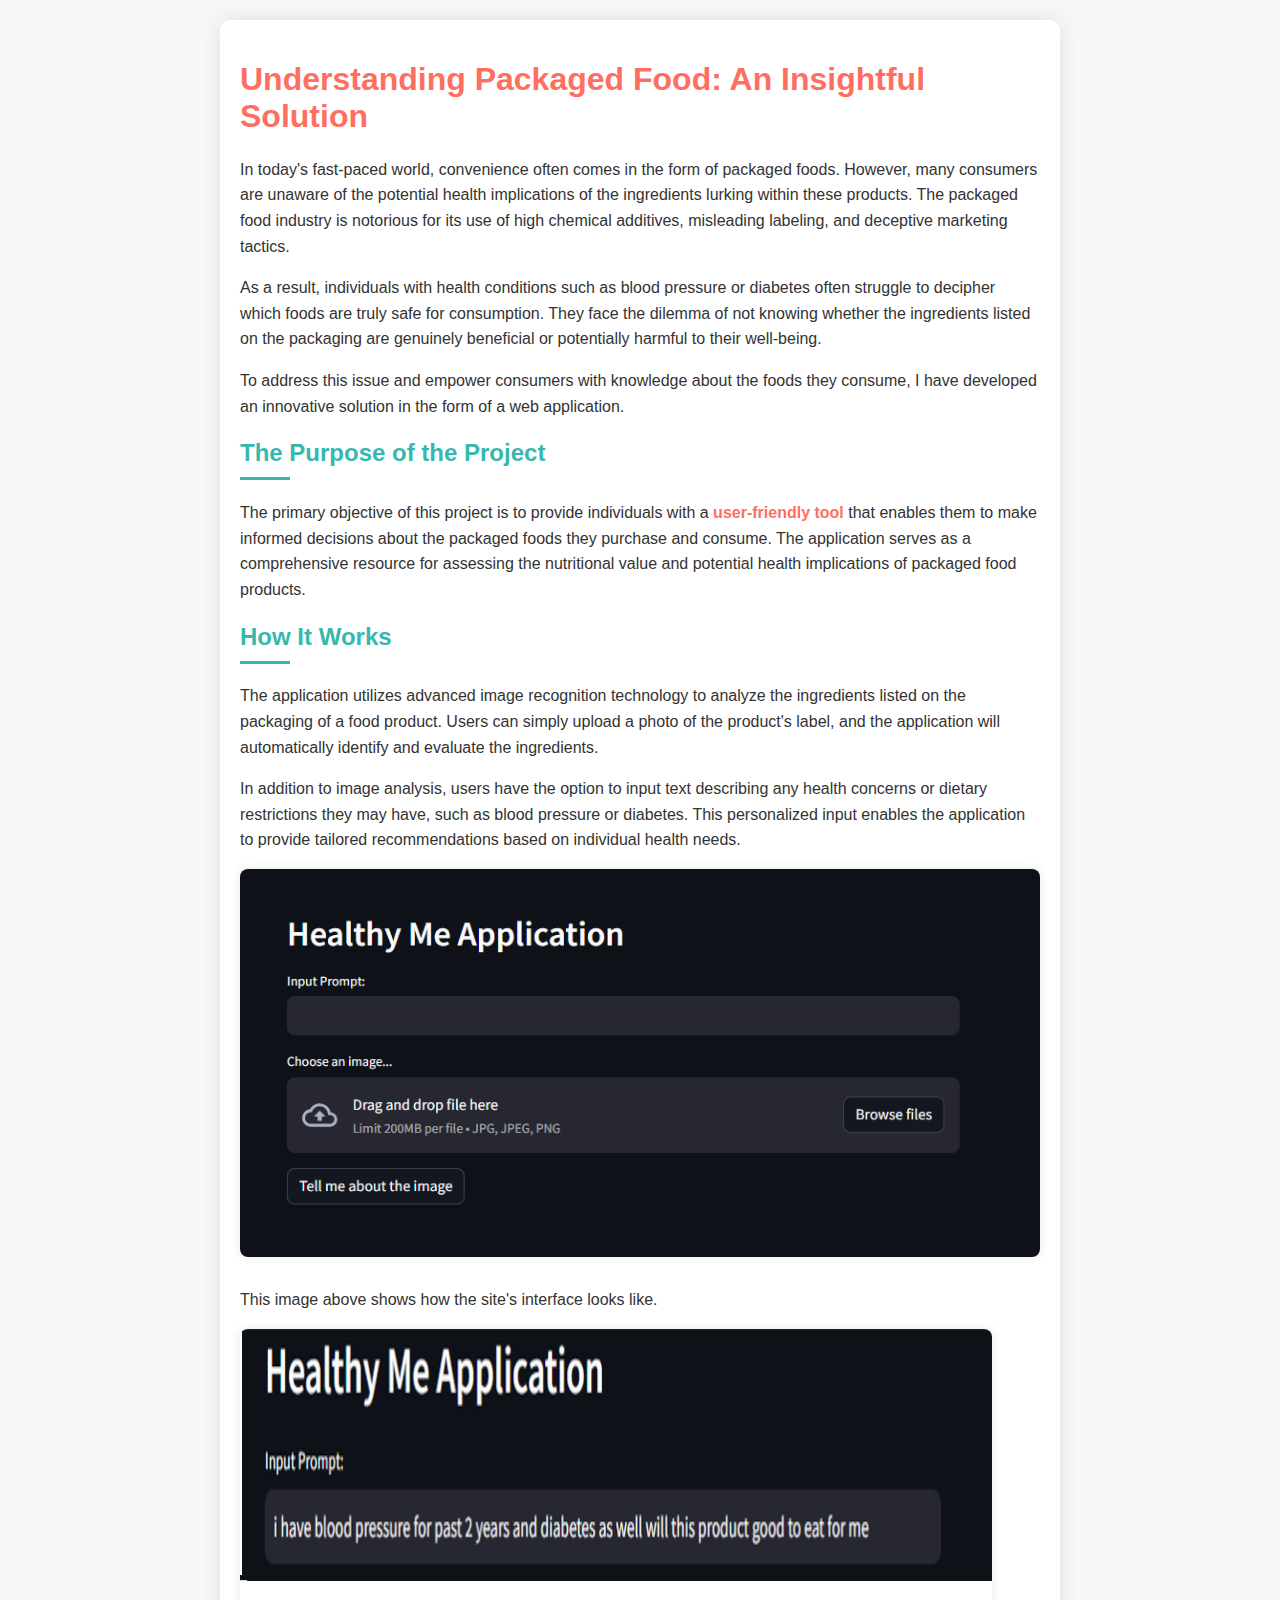
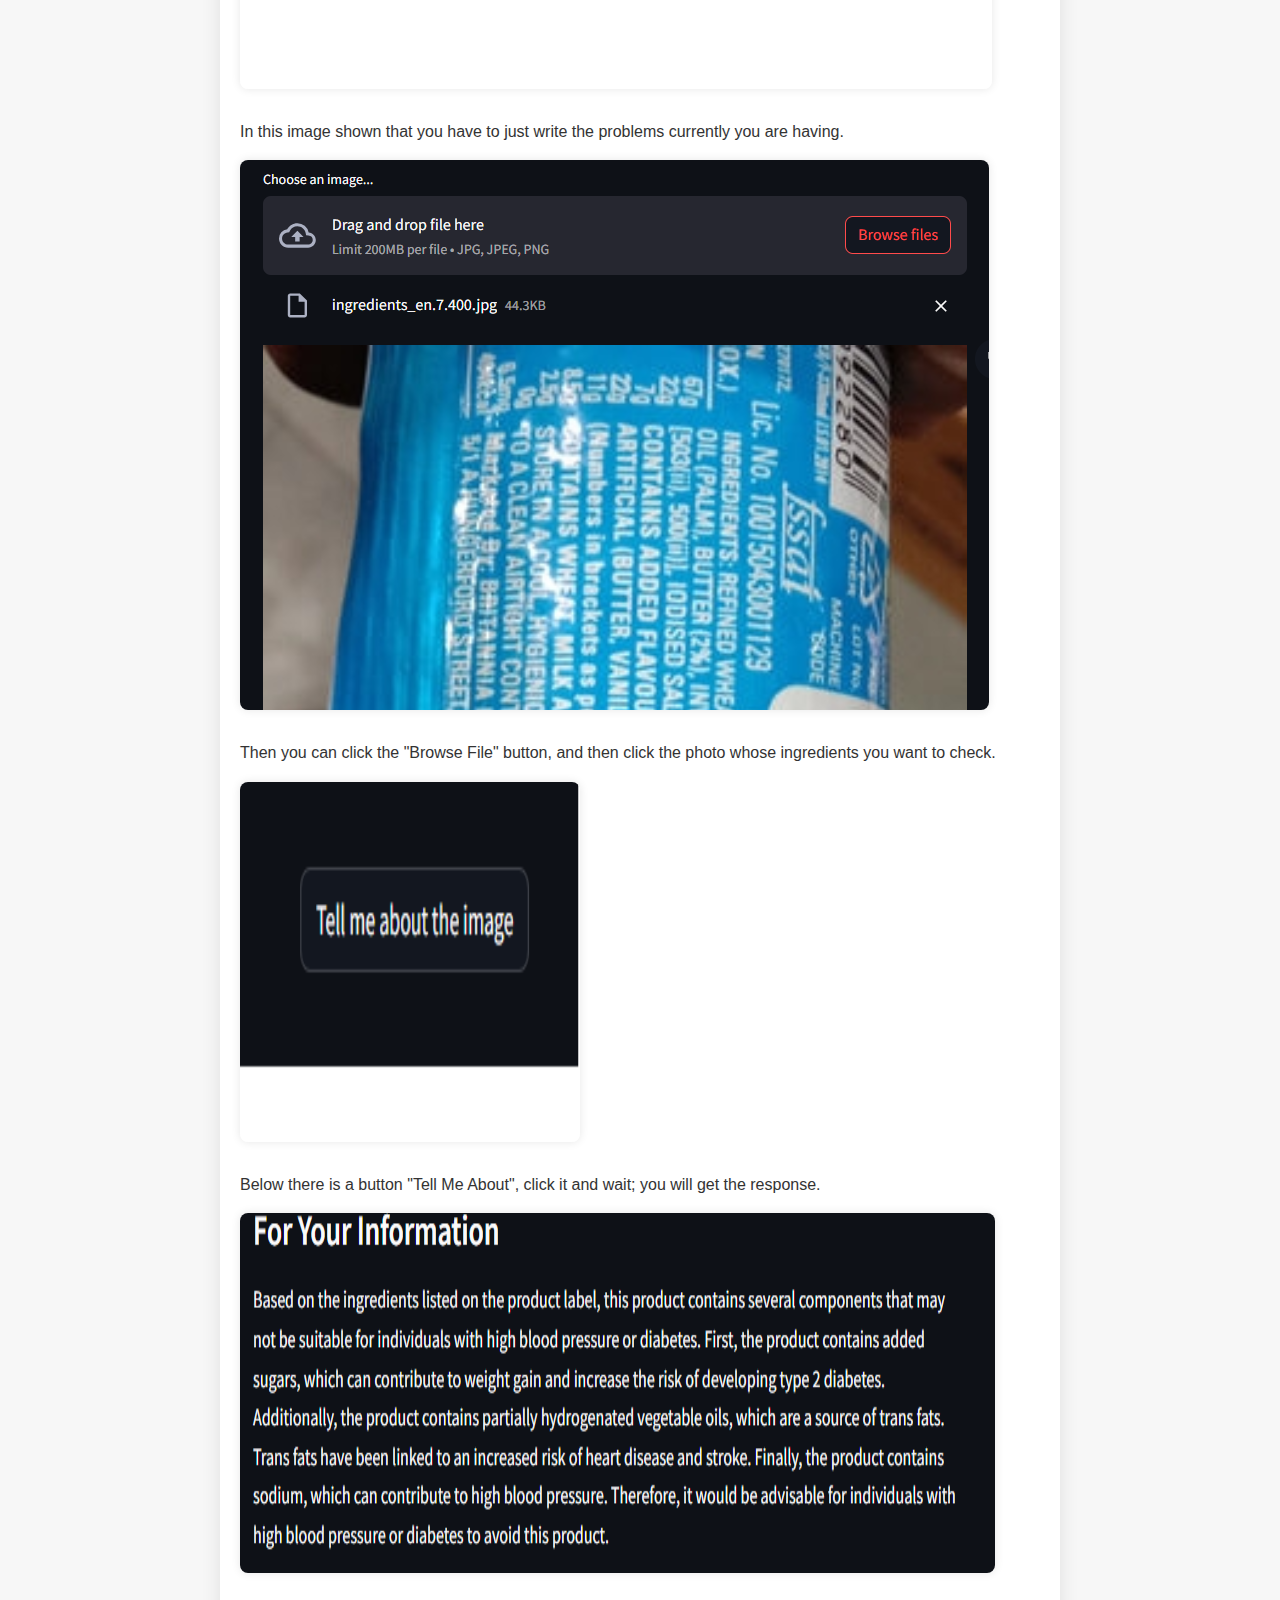
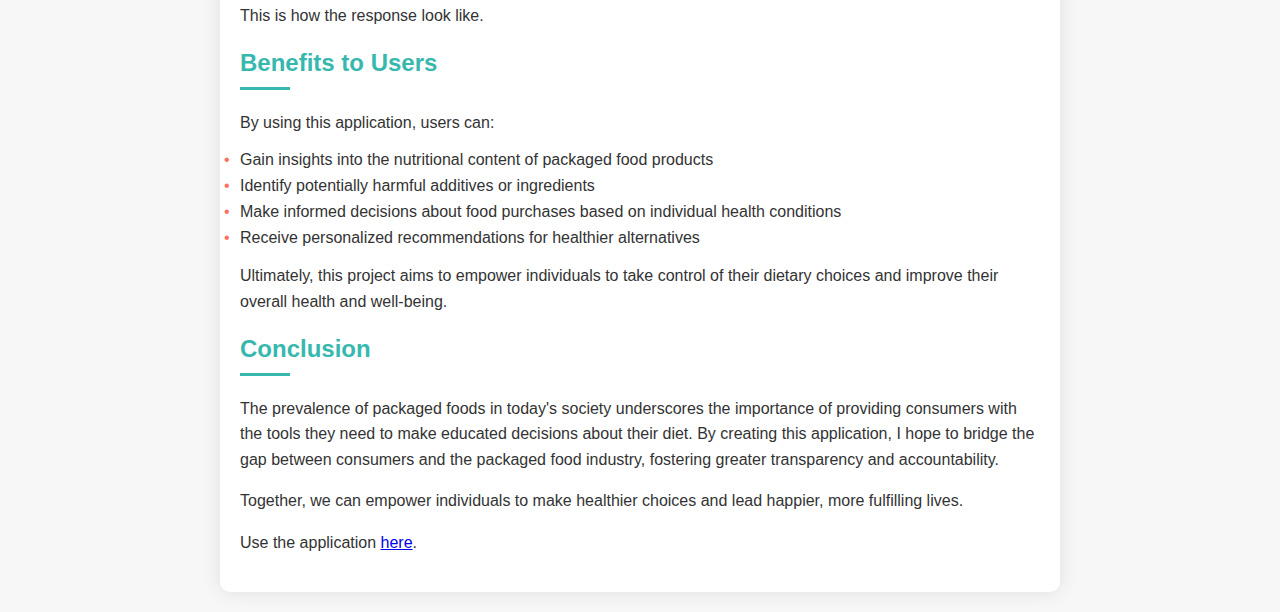
<file: projects/food-ingredients.html>
<!DOCTYPE html>
<html lang="en">

<head>
    <meta charset="UTF-8">
    <meta name="viewport" content="width=device-width, initial-scale=1.0">
    <title>Understanding Packaged Food: An Insightful Solution</title>
    <style>
        body {
            font-family: 'Arial', sans-serif;
            background-color: #f7f7f7;
            color: #333;
            margin: 0;
            padding: 0;
        }

        article {
            max-width: 800px;
            margin: 20px auto;
            padding: 20px;
            background-color: #fff;
            border-radius: 10px;
            box-shadow: 0 0 20px rgba(0, 0, 0, 0.1);
        }

        h1,
        h2 {
            color: #ff6f61;
        }

        img {
            max-width: 100%;
            height: auto;
            border-radius: 8px;
            margin-bottom: 10px;
            box-shadow: 0 0 10px rgba(0, 0, 0, 0.1);
        }

        p {
            line-height: 1.6;
        }

        ul {
            list-style-type: none;
            padding: 0;
        }

        li::before {
            content: "\2022";
            color: #ff6f61;
            display: inline-block;
            width: 1em;
            margin-left: -1em;
        }

        li {
            margin-bottom: 8px;
        }

        h2 {
            margin-top: 20px;
            color: #37b8af;
        }

        h2::after {
            content: '';
            display: block;
            width: 50px;
            height: 3px;
            background-color: #37b8af;
            margin-top: 10px;
        }

        .emphasis {
            font-weight: bold;
            color: #ff6f61;
        }
    </style>
</head>

<body>
    <article>
        <h1>Understanding Packaged Food: An Insightful Solution</h1>

        <p>In today's fast-paced world, convenience often comes in the form of packaged foods. However, many consumers
            are unaware of the potential health implications of the ingredients lurking within these products. The
            packaged food industry is notorious for its use of high chemical additives, misleading labeling, and
            deceptive marketing tactics.</p>

        <p>As a result, individuals with health conditions such as blood pressure or diabetes often struggle to decipher
            which foods are truly safe for consumption. They face the dilemma of not knowing whether the ingredients
            listed on the packaging are genuinely beneficial or potentially harmful to their well-being.</p>

        <p>To address this issue and empower consumers with knowledge about the foods they consume, I have developed an
            innovative solution in the form of a web application.</p>

        <h2>The Purpose of the Project</h2>

        <p>The primary objective of this project is to provide individuals with a <span class="emphasis">user-friendly
                tool</span> that enables them
            to make informed decisions about the packaged foods they purchase and consume. The application serves as a
            comprehensive resource for assessing the nutritional value and potential health implications of packaged
            food products.</p>

        <h2>How It Works</h2>

        <p>The application utilizes advanced image recognition technology to analyze the ingredients listed on the
            packaging of a food product. Users can simply upload a photo of the product's label, and the application
            will automatically identify and evaluate the ingredients.</p>

        <p>In addition to image analysis, users have the option to input text describing any health concerns or dietary
            restrictions they may have, such as blood pressure or diabetes. This personalized input enables the
            application to provide tailored recommendations based on individual health needs.</p>

        <img src="../assets/img/interface.png" alt="Interface Screenshot">
        <p>This image above shows how the site's interface looks like.</p>

        <img src="../assets/img/input.png" alt="Input Screenshot">
        <p>In this image shown that you have to just write the problems currently you are having.</p>

        <img src="../assets/img/image-prompt.png" alt="Image Prompt Screenshot">
        <p>Then you can click the "Browse File" button, and then click the photo whose ingredients you want to check.
        </p>

        <img src="../assets/img/tellmeabout.png" alt="Tell Me About Screenshot">
        <p>Below there is a button "Tell Me About", click it and wait; you will get the response.</p>
        <img src="../assets/img/result.png" alt="Tell Me About Screenshot">
        <p>This is how the response look like.</p>

        <h2>Benefits to Users</h2>

        <p>By using this application, users can:</p>

        <ul>
            <li>Gain insights into the nutritional content of packaged food products</li>
            <li>Identify potentially harmful additives or ingredients</li>
            <li>Make informed decisions about food purchases based on individual health conditions</li>
            <li>Receive personalized recommendations for healthier alternatives</li>
        </ul>

        <p>Ultimately, this project aims to empower individuals to take control of their dietary choices and improve
            their overall health and well-being.</p>

        <h2>Conclusion</h2>

        <p>The prevalence of packaged foods in today's society underscores the importance of providing consumers with
            the tools they need to make educated decisions about their diet. By creating this application, I hope to
            bridge the gap between consumers and the packaged food industry, fostering greater transparency and
            accountability.</p>

        <p>Together, we can empower individuals to make healthier choices and lead happier, more fulfilling lives.</p>

        <p>Use the application <a href="https://ingredientscheck-87zcrhq9vfa92x9zxkexwf.streamlit.app/">here</a>.</p>
    </article>
</body>

</html>
</file>
